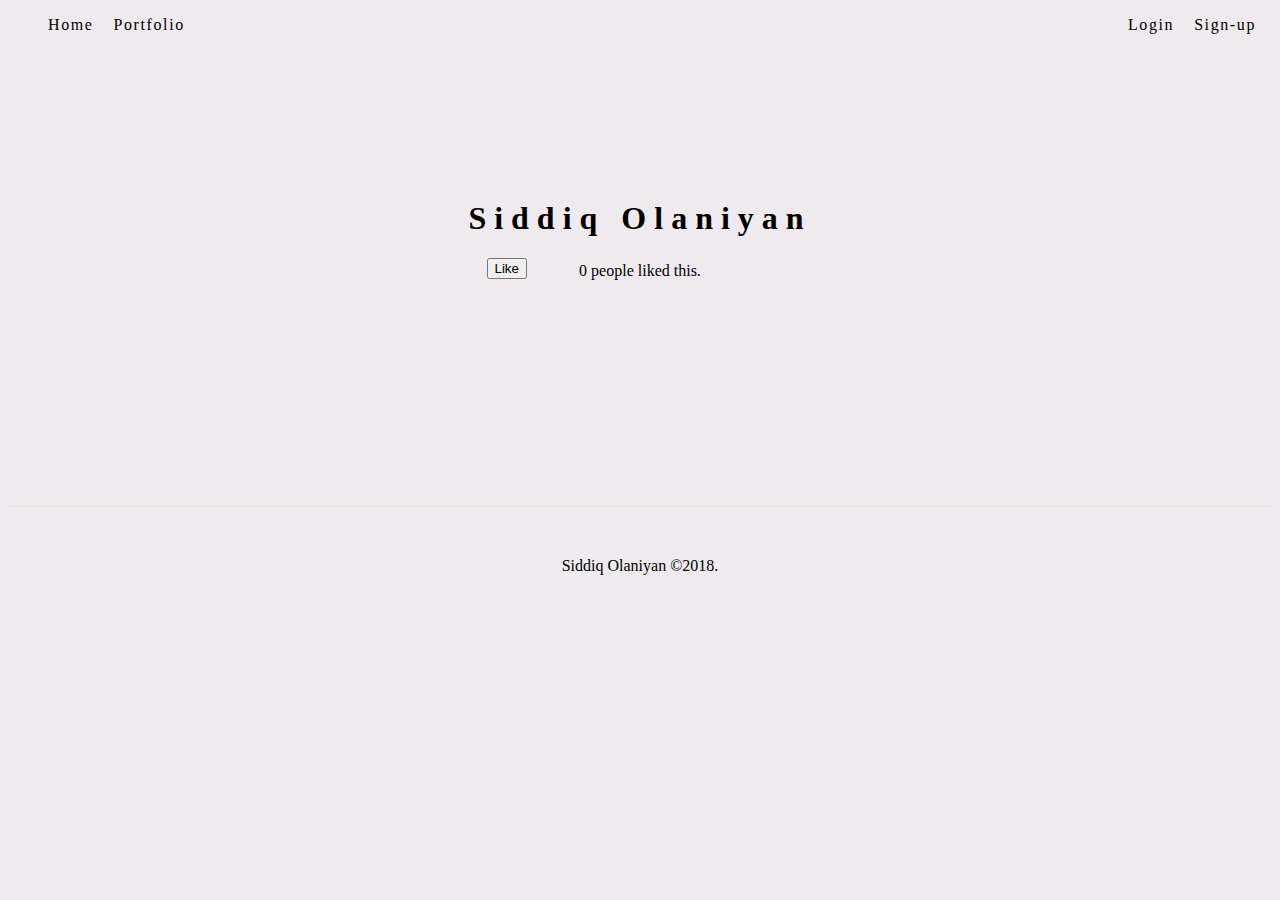
<file: Portfolio project/index.html>
<!DOCTYPE html>
<html>
  <head>
    <meta charset="utf-8">
    <title>Siddiq Ola</title>
    <link rel="stylesheet" href="css/index.css">
  </head>
  <body>
    <nav class="nav-right">
      <ul>
        <li><a href="#">Login</a></li>
        <li><a href="#">Sign-up</a></li>
      </ul>
    </nav>

    <nav class="nav-left">
      <ul>
        <li><a href="#">Home</a></li>
        <li><a href="PortfolioIndex.html">Portfolio</a></li>
      </ul>
    </nav>

    <h1>Siddiq Olaniyan</h1>


    <button type="button" name="button">Like</button>
    <div class="para">
      <p><span>0</span> people liked this.</p>
    </div>

      <footer>
        <p>Siddiq Olaniyan &copy;2018.</p>
      </footer>
    <script type="text/javascript" src="js/index.js"></script>
  </body>
</html>
</file>
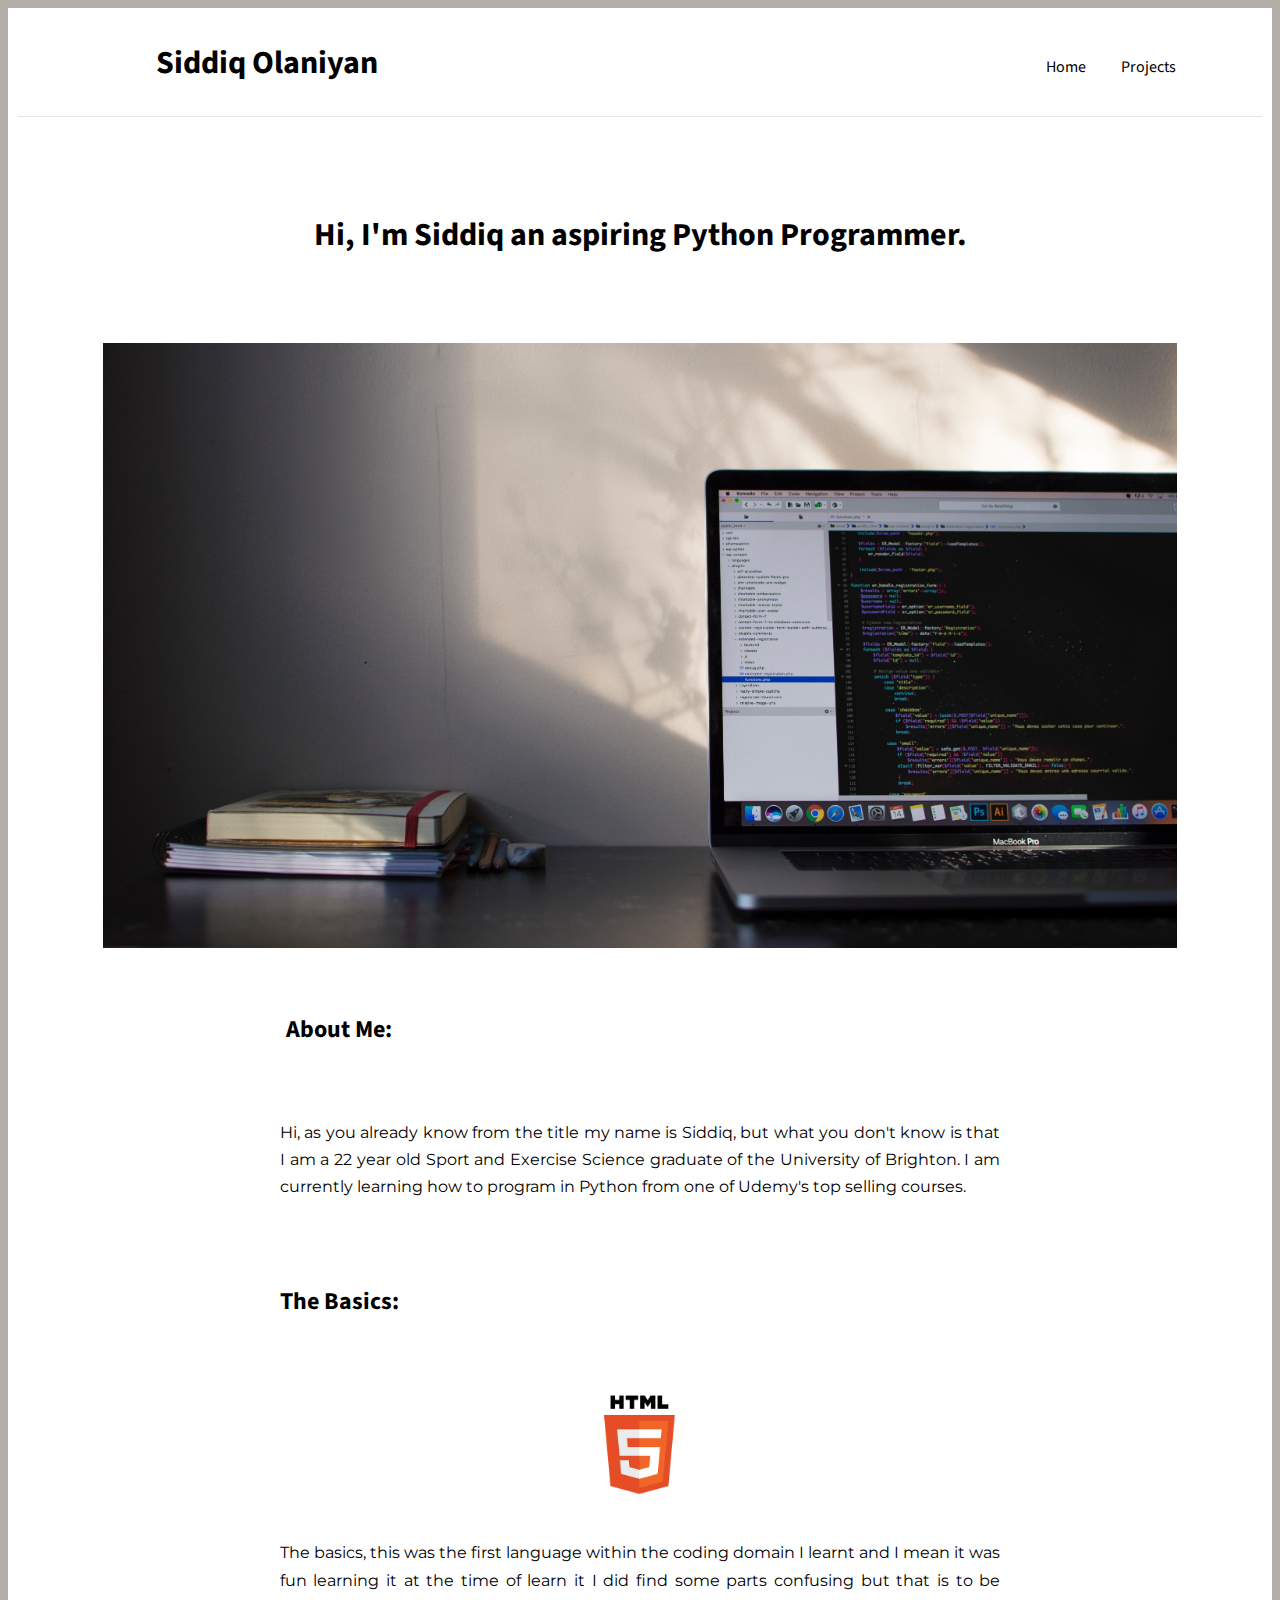
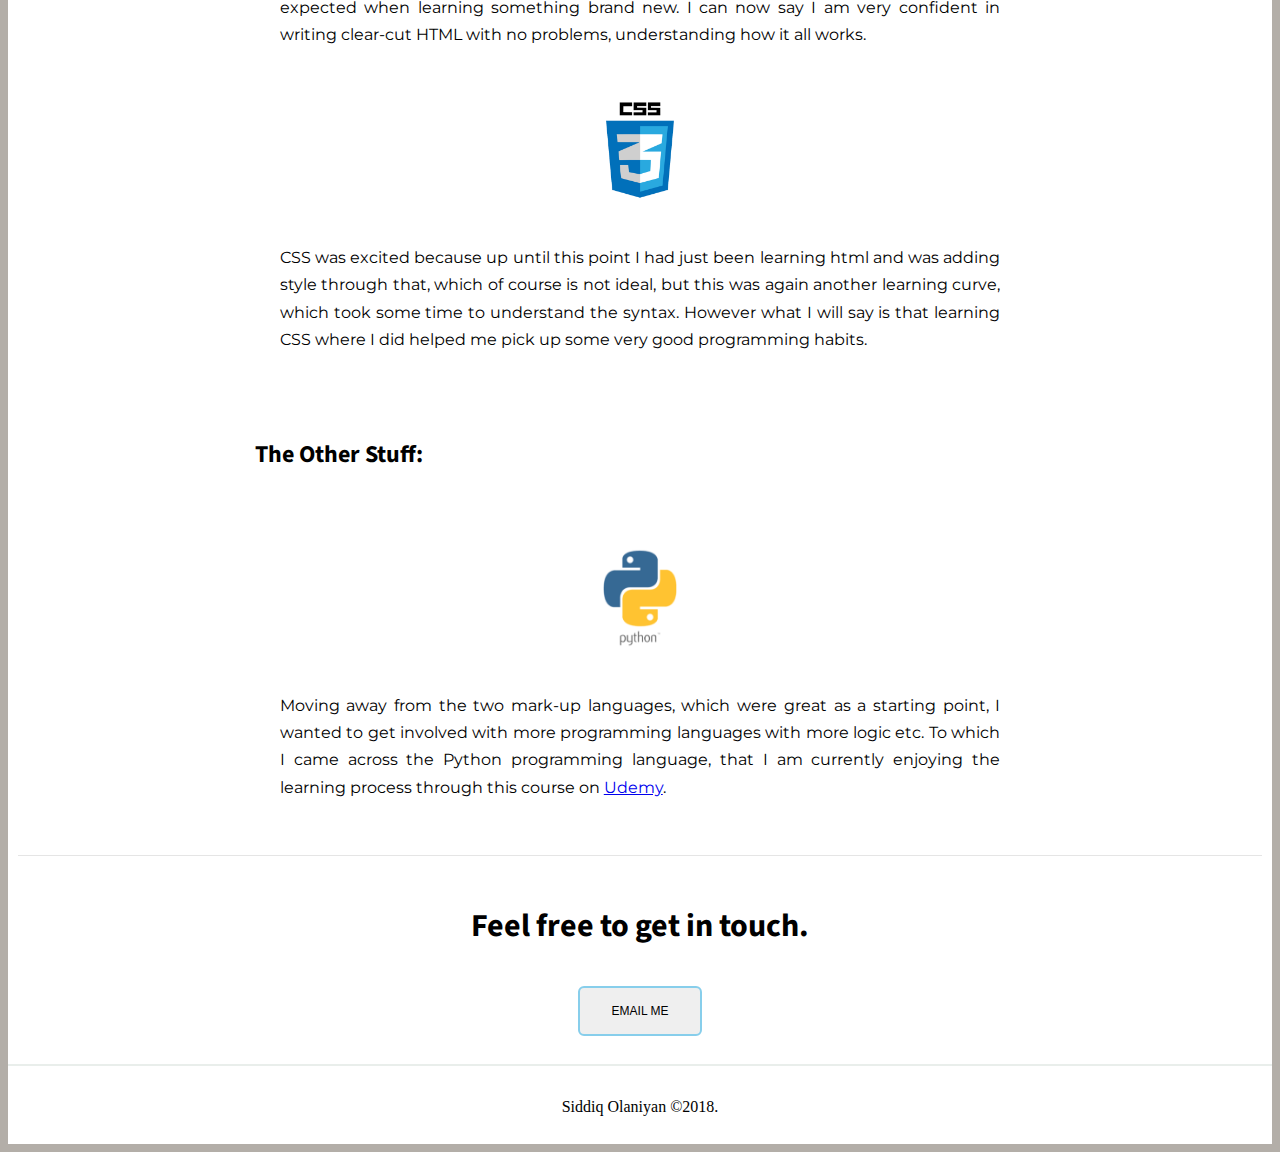
<file: Portfolio project/PortfolioIndex.html>
<!DOCTYPE html>
<html>
  <head>
    <meta charset="utf-8">
    <title>Portfolio | Home</title>
    <link rel="stylesheet" href="assets/css/index.css">
    <link href="https://fonts.googleapis.com/css?family=Montserrat|Source+Sans+Pro" rel="stylesheet">
    <!-- <link rel="stylesheet" href="css/normalize.css"> -->
  </head>
  <body>

        <header>
            <h1><a href="index.html">Siddiq Olaniyan</a></h1>
            <nav>
              <ul >
                <li><a href="PortfolioIndex.html">Home</a></li>
                <li><a href="projects.html">Projects</a></li>
              </ul>
            </nav>
        </header>


    <hr>

    <h1>Hi, I'm Siddiq an aspiring Python Programmer.</h1>

    <img src="img/macpic2.jpg" alt="">

    <div class="content">
      <h3>About Me:</h3>
      <p>
        Hi, as you already know from the title my name is Siddiq, but what you don't know is that I am
        a 22 year old Sport and Exercise Science graduate of the University of Brighton. I am currently
        learning how to program in Python from one of Udemy's top selling courses.
      </p>

      <h3>The Basics:</h3>
      <img src="img/HTML5.png" class="logos" alt="Html5 logo">
      <p>
        The basics, this was the first language within the coding domain I learnt and I mean it was fun learning it at the time
        of learn it I did find some parts confusing but that is to be expected when learning something brand new.
        I can now say I am very confident in writing clear-cut HTML with no problems, understanding how it all works.
      </p>


      <img src="img/css3.png" class="logos" alt="CSS3 logo">
      <p>
        CSS was excited because up until this point I had just been learning html and was adding style through that,
        which of course is not ideal, but this was again another learning curve, which took some time to understand
        the syntax. However what I will say is that learning CSS where I did helped me pick up some very good programming
        habits.
      </p>
      <h3>The Other Stuff:</h3>
      <img src="img/python.png" class="logos" alt="Python logo">
      <p>
        Moving away from the two mark-up languages, which were great as a starting point, I wanted to get involved
        with more programming languages with more logic etc. To which I came across the Python programming language,
        that I am currently enjoying the learning process through this course on
        <a class="link" href="https://www.udemy.com/course/complete-python-bootcamp/">Udemy</a>.
      </p>
    </div>

    <hr>

    <div>
      <h1>Feel free to get in touch.</h1>
    </div>
    <a href="mailto:siddiq.olaniyan@live.co.uk"><button class="btn" type="button" name="button">Email Me</button></a>

    <footer>
      <p>Siddiq Olaniyan &copy;2018.</p>
    </footer>
  </body>
</html>
</file>
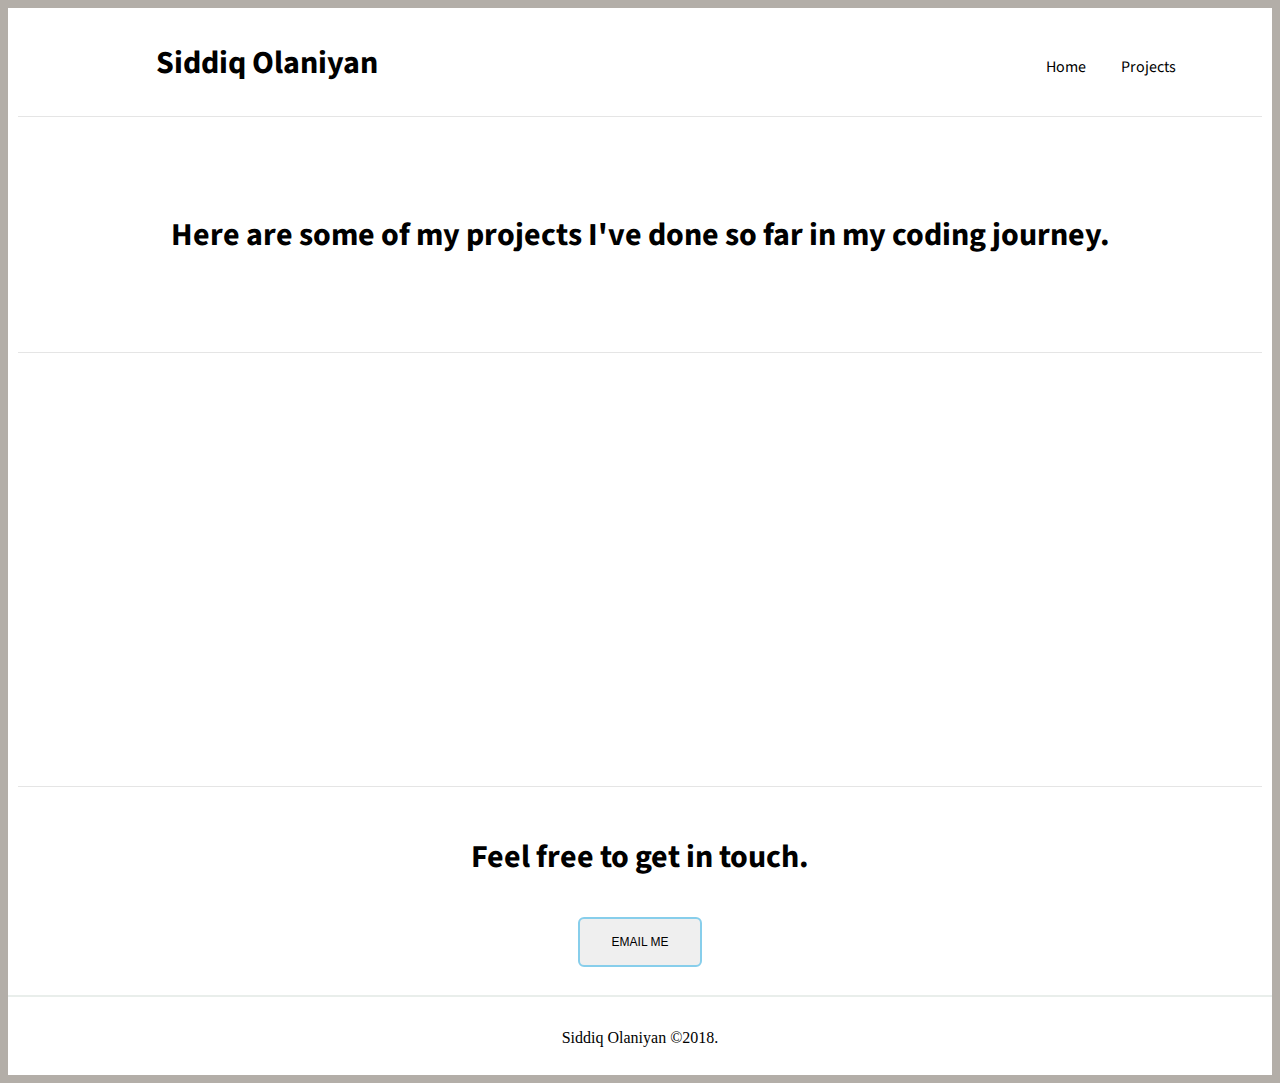
<file: Portfolio project/projects.html>
<!DOCTYPE html>
<html>
  <head>
    <meta charset="utf-8">
    <title>Portfolio | Projects</title>
    <link rel="stylesheet" href="assets/css/index.css">
    <link href="https://fonts.googleapis.com/css?family=Montserrat|Source+Sans+Pro" rel="stylesheet">
    <!-- <link rel="stylesheet" href="css/normalize.css"> -->
  </head>
  <body>

        <header>
            <h1>Siddiq Olaniyan</h1>
            <nav>
              <ul >
                <li class="selected"><a href="PortfolioIndex.html">Home</a></li>
                <li><a href="#">Projects</a></li>
              </ul>
            </nav>
        </header>


    <hr>

    <h1>Here are some of my projects I've done so far in my coding journey.</h1>

    <hr>

    <img>

    <div class="content">
      <h3></h3>
      <p>

      </p>

      <img>
      <p>

      </p>


      <img>
      <p>

      </p>

      <img>
      <p>

      </p>
    </div>

    <hr>

    <div>
      <h1>Feel free to get in touch.</h1>
    </div>
    <a href="mailto:siddiq.olaniyan@live.co.uk"><button class="btn" type="button" name="button">Email Me</button></a>

    <footer>
      <p>Siddiq Olaniyan &copy;2018.</p>
    </footer>
  </body>
</html>
</file>
<file: Portfolio project/css/index.css>
/********************
General
********************/

body {
  background-color: rgb(238, 234, 238);
}




/********************
First Homepage
********************/

h1 {
  margin-top: 200px;
  /* margin-left: 25px; */
  text-align: center;
  letter-spacing: 0.25em;
  font-family: ;
}

.wrapper {
  margin: 0 auto;
  width: 50%;
}

.wrapper button {
  margin: 0 auto;
}

.wrapper input {
  margin: 0 auto;
}

.para p {
  /* margin-left: 40px; */
  margin-top: -17px;
  text-align: center;
}

button {
  display: inline-block;
  margin-left: 478.5px;
}

.liked {
  color: rgb(31, 139, 39);
}



/********************
Navigation
********************/

.nav-left {
  float: left;
  margin-top: -200px;
}

.nav-right {
  float: right;
  margin-top: -200px;
}

.nav-left ul li , .nav-right ul li {
  display: inline;
  list-style-type: none;
}

.nav-left a , .nav-right a {
  text-decoration: none;
  padding-right: 1em;
  color: black;
  letter-spacing: 0.10em;
  /* color: rgb(63, 173, 214); */
}

.nav-left a:hover, .nav-right a:hover {
  font-weight: bold;
}


 footer p {
  height: 50%;
  width: 100%;
  padding-top: 50px;
  margin-top: 225px;
  text-align: center;
  border-top: 2px solid rgba(227, 233, 230, 0.78);
}
</file>
<file: Portfolio project/assets/css/index.css>
/******************
HOME
******************/
body {
  text-align: center;
  background-color: rgba(255, 255, 255, 0.93);
  margin: 0;
  padding: 0;
  border: 0.50em solid rgb(179, 174, 168);
}

header {
  width: 100%;
  padding-top: 2em;
}

header h1 {
  margin-left: -15em;
  display: inline;
}

h1 {
  font-family: 'Source Sans Pro', sans-serif;
  padding: 2em;
}

img {
  width: 85%;
  height: 65%;
}

.logos {
  height: 100px;
  width: 100px;
  padding-top: 1rem;
  padding-bottom: 1em;
  margin-top: 0.75em;
}

.content h3 {
  width: 57%;
  margin-left: -29px;
  padding-top: 1.5em;
  padding-bottom: 1em;
  font-size: 1.5em;
  font-family: 'Source Sans Pro', sans-serif;
}

 .content p {
  width: 57%;
  margin: 0 auto;
  padding: 1.5em;
  text-align: justify;
  line-height: 1.7em;
  font-family: 'Montserrat', sans-serif;
  font-size: 1em;
}


div h1 {
  padding: 0.5em;
}

.btn {
  border: 2px solid skyblue;
  border-radius: 6px;
  text-transform: uppercase;
  font-size: 0.75em;
  padding: 16px 32px;
  margin-bottom: 1em;
  cursor: pointer;
}



hr {
  border: 0;
  height: 0;
  border-top: 1px solid rgba(0, 0, 0, 0.1);
  border-bottom: 1px solid rgba(255, 255, 255, 0.3);
  margin: 30px 10px;
}


/******************
LINKS/NAVAGATION
******************/
h1 a {
  text-decoration: none;
  color: black;
}

nav {
  padding-left: 0;
  padding-right: 2em;
  margin-bottom: 0;
  margin-right: 2em;
  list-style: none;
  display: inline;
  float: right;
  font-family: 'Source Sans Pro', sans-serif;
}

nav ul {
  list-style: none;
}

nav ul li {
  display: inline-block;
  padding-right: 2em;
}

nav ul li a {
  color: black;
  text-decoration: none;
}

nav li a:hover {
  border-bottom: 2px solid rgb(97, 245, 250);
}


/******************
FOOTER
******************/
footer p {
  width: 100%;
  padding: 2em 0;
  margin-bottom: -4px;
  border-top: 2px solid rgba(227, 233, 230, 0.78);
}



/******************
MEDIA QUERIES
******************/
@media (max-width: 600px) {

  .content p {
   width: 75%;
   margin: 0 auto;
   padding: 1.5em;
   text-align: justify;
   line-height: 1.7em;
   font-family: 'Montserrat', sans-serif;
   font-size: 0.75em;
  }

  .logos {
    height: 20%;
    width: 20%;
    padding-top: 1.5rem;
    padding-bottom: 1.5em;
    margin-top: 0.75em;
  }
}
</file>
